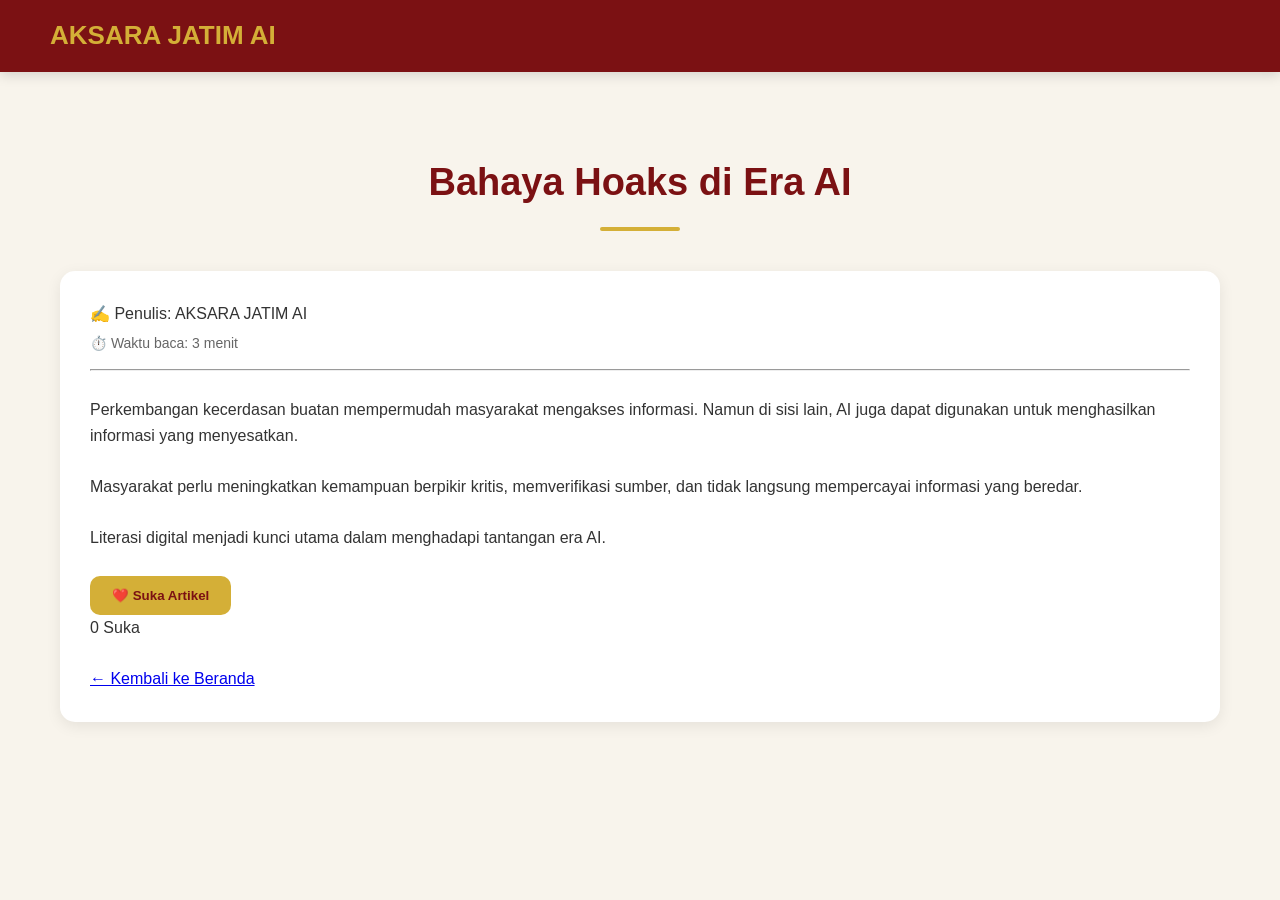
<file: hoaks-ai.html>
<!DOCTYPE html>
<html lang="id">

<head>

<meta charset="UTF-8">

<meta name="viewport"
content="width=device-width, initial-scale=1.0">

<title>
Bahaya Hoaks di Era AI
</title>

<link rel="stylesheet"
href="../style.css">

</head>

<body>

<div id="readingProgress"></div>

<nav>

<div class="logo">

AKSARA JATIM AI

</div>

</nav>

<section>

<h1 class="section-title">

Bahaya Hoaks di Era AI

</h1>

<div class="card">

<p>

✍️ Penulis:
AKSARA JATIM AI

</p>

<p class="reading-time">

⏱️ Waktu baca: 3 menit

</p>

<hr>

<br>

<p>

Perkembangan kecerdasan buatan
mempermudah masyarakat
mengakses informasi.

Namun di sisi lain,
AI juga dapat digunakan
untuk menghasilkan informasi
yang menyesatkan.

</p>

<br>

<p>

Masyarakat perlu meningkatkan
kemampuan berpikir kritis,
memverifikasi sumber,
dan tidak langsung mempercayai
informasi yang beredar.

</p>

<br>

<p>

Literasi digital menjadi
kunci utama dalam menghadapi
tantangan era AI.

</p>

<br>

<button id="likeBtn">

❤️ Suka Artikel

</button>

<p id="likeCount">

0 Suka

</p>

<br>

<a href="../index.html">

← Kembali ke Beranda

</a>

</div>

</section>

<script src="../script.js"></script>

</body>

<div id="readingProgress"></div>

</html>
</file>
<file: style.css>
/* ==========================================
   AKSARA JATIM AI - PREMIUM V5
========================================== */

html{
    scroll-behavior:smooth;
}

*{
    margin:0;
    padding:0;
    box-sizing:border-box;
}

body{

    font-family:'Segoe UI',sans-serif;

    background:#f8f4ec;

    color:#333;

    line-height:1.6;

    overflow-x:hidden;
}

/* ==========================================
   NAVBAR
========================================== */

nav{

    position:sticky;

    top:0;

    z-index:999;

    background:#7B1113;

    display:flex;

    justify-content:space-between;

    align-items:center;

    padding:15px 50px;

    box-shadow:0 3px 12px rgba(0,0,0,.15);
}

.logo{

    color:#D4AF37;

    font-size:26px;

    font-weight:bold;
}

nav ul{

    list-style:none;

    display:flex;

    gap:25px;
}

nav ul li a{

    color:white;

    text-decoration:none;

    font-weight:500;

    transition:.3s;
}

nav ul li a:hover{

    color:#D4AF37;
}

.active{

    color:#D4AF37 !important;
}

/* ==========================================
   BUTTON
========================================== */

button{

    background:#D4AF37;

    color:#7B1113;

    border:none;

    padding:12px 22px;

    border-radius:10px;

    cursor:pointer;

    font-weight:bold;

    transition:.3s;
}

button:hover{

    transform:translateY(-3px);

    box-shadow:0 8px 20px rgba(0,0,0,.2);
}

/* ==========================================
   HERO
========================================== */

header{

    background:
    linear-gradient(
    rgba(123,17,19,.88),
    rgba(123,17,19,.88)
    ),
    url("images/batik-jatim.jpg");

    background-size:cover;

    background-position:center;

    min-height:100vh;

    display:flex;

    justify-content:center;

    align-items:center;

    text-align:center;

    padding:20px;
}

.hero-content{

    max-width:900px;
}

.hero-content h1{

    color:#D4AF37;

    font-size:78px;

    margin-bottom:20px;

    text-shadow:
    0 0 15px rgba(212,175,55,.4),
    0 0 30px rgba(212,175,55,.2);
}

.hero-content p{

    color:white;

    font-size:22px;

    margin-bottom:30px;
}

.hero-button{

    display:flex;

    justify-content:center;

    gap:15px;

    flex-wrap:wrap;
}

.hero-button a{

    text-decoration:none;
}

.hero-mini-stats{

    margin-top:40px;

    display:flex;

    justify-content:center;

    gap:20px;

    flex-wrap:wrap;
}

.hero-mini-stats div{

    background:rgba(255,255,255,.15);

    backdrop-filter:blur(8px);

    color:white;

    padding:12px 20px;

    border-radius:12px;

    border:1px solid rgba(255,255,255,.2);

    transition:.3s;
}

.hero-mini-stats div:hover{

    transform:translateY(-5px);
}

/* ==========================================
   SECTION
========================================== */

section{

    max-width:1200px;

    margin:auto;

    padding:80px 20px;
}

.section-title{

    text-align:center;

    color:#7B1113;

    font-size:38px;

    margin-bottom:40px;

    position:relative;
}

.section-title::after{

    content:"";

    display:block;

    width:80px;

    height:4px;

    background:#D4AF37;

    margin:15px auto;

    border-radius:50px;
}

/* ==========================================
   CARD
========================================== */

.card{

    background:white;

    padding:30px;

    border-radius:15px;

    box-shadow:0 4px 15px rgba(0,0,0,.08);

    transition:.3s;
}

.card:hover{

    transform:translateY(-5px);
}

/* ==========================================
   STATS
========================================== */

.stats{

    display:flex;

    justify-content:center;

    gap:20px;

    flex-wrap:wrap;
}

.stat-box{

    width:220px;

    background:white;

    padding:30px;

    border-radius:15px;

    text-align:center;

    box-shadow:0 4px 15px rgba(0,0,0,.08);

    transition:.3s;
}

.stat-box:hover{

    transform:translateY(-5px);
}

.stat-box h2{

    color:#7B1113;

    font-size:40px;
}

/* ==========================================
   PROGRAM GRID
========================================== */

.program-grid{

    display:grid;

    grid-template-columns:
    repeat(auto-fit,minmax(300px,1fr));

    gap:25px;

    margin-top:30px;
}

.program-card{

    background:white;

    padding:25px;

    border-radius:15px;

    box-shadow:0 4px 15px rgba(0,0,0,.08);

    transition:.3s;

    height:100%;
}

.article-link{

    text-decoration:none;

    color:inherit;

    display:block;
}

.article-link small{

    display:block;

    margin-top:15px;

    color:#7B1113;

    font-weight:bold;
}

.program-card:hover{

    transform:
    translateY(-10px)
    scale(1.03);

    box-shadow:
    0 15px 30px rgba(0,0,0,.15);
}

.program-card h3{

    color:#7B1113;

    margin-bottom:10px;
}

.article-link{

    text-decoration:none;

    color:inherit;
}

.article-link small{

    display:block;

    margin-top:15px;

    color:#7B1113;

    font-weight:bold;
}

/* ==========================================
   TIMELINE
========================================== */

.timeline{

    display:flex;

    justify-content:center;

    flex-wrap:wrap;

    gap:20px;
}

.timeline-item{

    width:250px;

    background:white;

    padding:25px;

    border-radius:15px;

    text-align:center;

    box-shadow:0 4px 15px rgba(0,0,0,.08);
}

.timeline-item h3{

    color:#7B1113;
}

/* ==========================================
   BOOK MATCH
========================================== */

#bookInterest{

    width:100%;

    padding:15px;

    border-radius:10px;

    border:1px solid #ccc;

    margin-top:10px;
}

#bookResult{

    margin-top:20px;

    color:#7B1113;

    font-weight:bold;
}

/* ==========================================
   PROGRESS BAR
========================================== */

.progress{

    width:100%;

    background:#ddd;

    border-radius:20px;

    overflow:hidden;
}

.progress-fill{

    padding:10px;

    color:white;

    text-align:center;
}

.p1{

    background:#7B1113;
}

.p2{

    background:#D4AF37;

    color:black;
}

/* ==========================================
   GALERI
========================================== */

.gallery{

    display:flex;

    justify-content:center;

    flex-wrap:wrap;

    gap:20px;
}

.gallery img{

    width:320px;

    border-radius:15px;

    transition:.3s;

    box-shadow:0 4px 15px rgba(0,0,0,.15);
}

.gallery img:hover{

    transform:scale(1.05);
}

/* ==========================================
   FORM
========================================== */

form{

    display:flex;

    flex-direction:column;

    gap:15px;
}

form input,
#newsletter input{

    width:100%;

    padding:15px;

    border-radius:10px;

    border:1px solid #ccc;
}

/* ==========================================
   FOOTER
========================================== */

footer{

    background:#7B1113;

    color:white;

    text-align:center;

    padding:50px 20px;
}

footer h3{

    color:#D4AF37;

    margin-bottom:10px;
}

/* ==========================================
   TOP BUTTON
========================================== */

#topBtn{

    position:fixed;

    right:20px;

    bottom:20px;

    width:55px;

    height:55px;

    border-radius:50%;

    font-size:20px;

    display:none;

    z-index:999;
}

/* ==========================================
   WHATSAPP BUTTON
========================================== */

.wa-button{

    position:fixed;

    right:20px;

    bottom:90px;

    width:60px;

    height:60px;

    border-radius:50%;

    background:#25D366;

    color:white;

    display:flex;

    justify-content:center;

    align-items:center;

    text-decoration:none;

    font-size:28px;

    box-shadow:0 4px 15px rgba(0,0,0,.3);

    z-index:999;
}

.wa-button:hover{

    transform:scale(1.1);
}

/* ==========================================
   DARK MODE
========================================== */

.dark{

    background:#121212;

    color:white;
}

.dark nav{

    background:black;
}

.dark .card,
.dark .program-card,
.dark .stat-box,
.dark .timeline-item{

    background:#2c2c2c;

    color:white;
}

.dark .section-title{

    color:#D4AF37;
}

.dark footer{

    background:black;
}

/* ==========================================
   ARTICLE READING PROGRESS
========================================== */

#readingProgress{

    position:fixed;

    top:0;

    left:0;

    width:0;

    height:5px;

    background:#D4AF37;

    z-index:9999;
}

.reading-time{

    color:#666;

    font-size:14px;

    margin-top:5px;

    margin-bottom:15px;
}

/* ==========================================
   RESPONSIVE
========================================== */

#unggah-karya textarea{

    width:100%;

    padding:15px;

    border:1px solid #ccc;

    border-radius:10px;

    resize:vertical;

    font-family:inherit;
}

#unggah-karya select{

    width:100%;

    padding:15px;

    border:1px solid #ccc;

    border-radius:10px;
}

.program-card ul{

    padding-left:20px;

    margin-top:10px;
}

.program-card li{

    margin-bottom:8px;
}

@media(max-width:768px){

    nav{

        flex-direction:column;

        gap:15px;

        padding:20px;
    }

    nav ul{

        flex-wrap:wrap;

        justify-content:center;
    }

    .hero-content h1{

        font-size:48px;
    }

    .hero-content p{

        font-size:18px;
    }

    .hero-mini-stats{

        flex-direction:column;
    }

    .stat-box,
    .program-card,
    .timeline-item{

        width:100%;
    }

    .gallery img{

        width:100%;
    }
}
</file>
